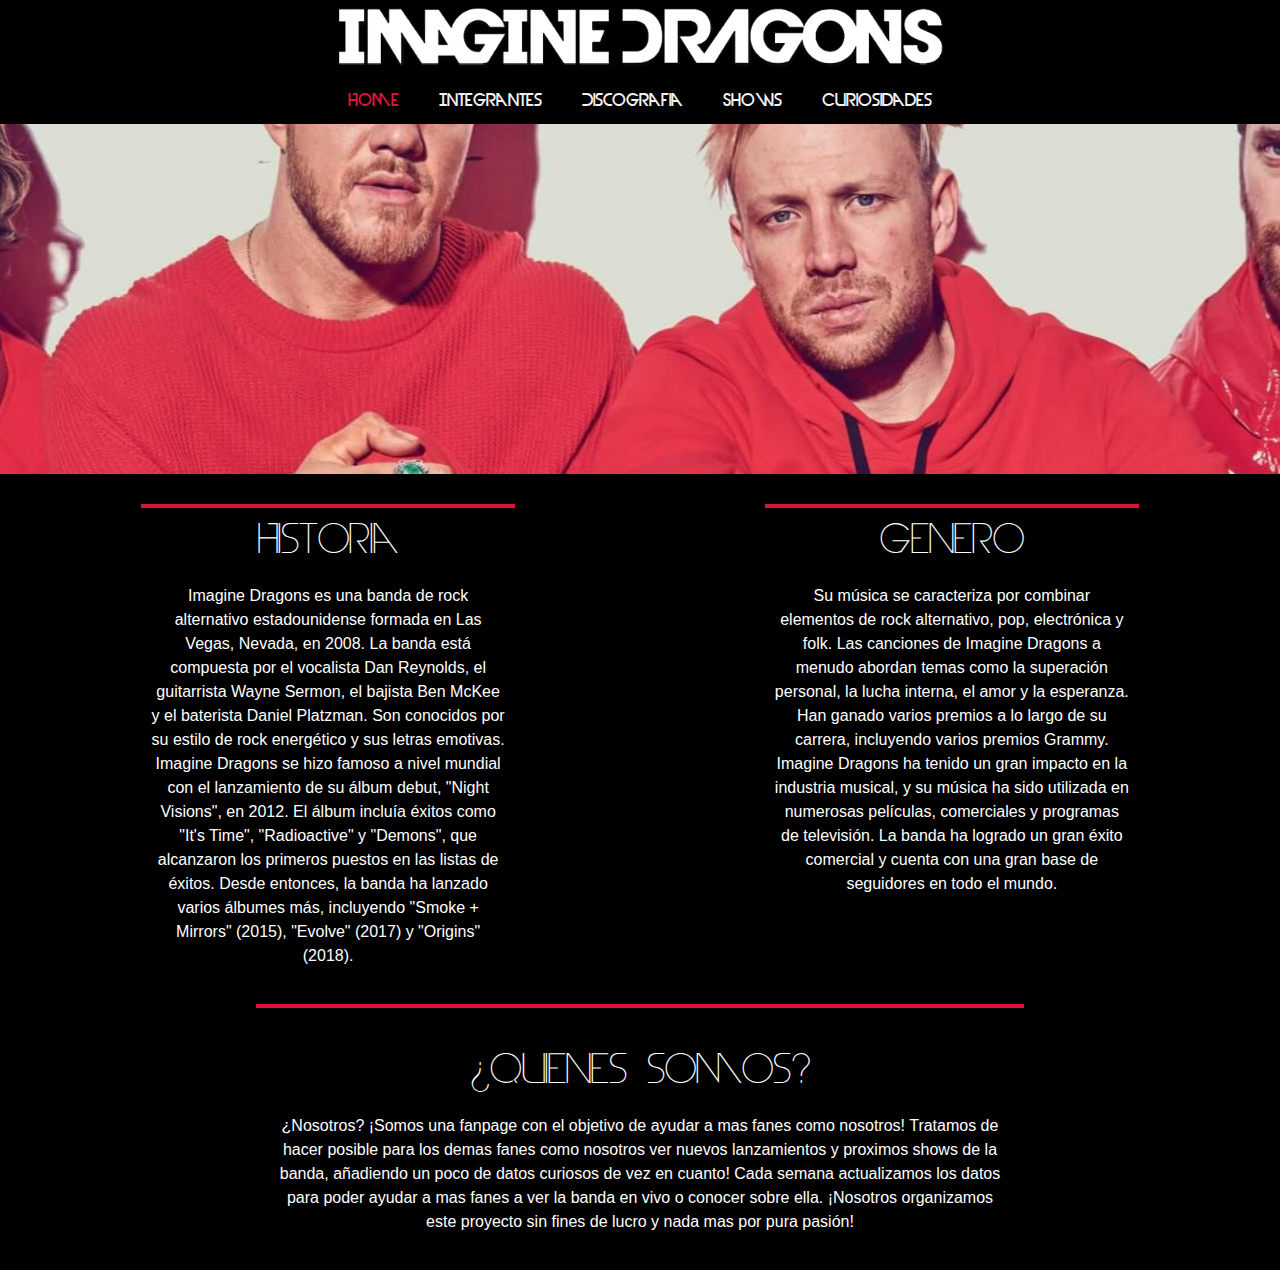
<file: index.html>
<!DOCTYPE html>
<html lang="en">
<head>
    <title>Imagine Dragons - Home</title>
    <link rel="icon" href="img/logo.png" type="image/icon type">
    <meta charset="UTF-8">
    <meta http-equiv="X-UA-Compatible" content="IE=edge">
    <meta name="viewport" content="width=device-width, initial-scale=1.0">
    <link rel="stylesheet" href="style.css">
    <link rel="stylesheet" href="https://cdn.jsdelivr.net/npm/bootstrap@4.0.0/dist/css/bootstrap.min.css" integrity="sha384-Gn5384xqQ1aoWXA+058RXPxPg6fy4IWvTNh0E263XmFcJlSAwiGgFAW/dAiS6JXm" crossorigin="anonymous">
    <script src="index.js"></script>
</head>
<body> 
  <style>body{ 
    background-color: black;
  }</style> <!--Tuve que ponerlo de esta manera porque sino no funcionaba-->
  <div class="centrar">
    <img class="logo"src="img/e129a33080213e1c0445f1d63ea45af5.png" alt="">
    <nav id="dos">
      <a class="stay" href="index.html">Home</a>
      <a href="integrantes.html">Integrantes</a>
      <a href="discografia.html">Discografia</a>
      <a href="shows.html">Shows</a>
      <a href="curiosidades.html">Curiosidades</a>
    </nav>
  </div>


  <div class="fondo"></div>
  <center>
    <div class="descripcion">
      <div class="row">
        <div class="info">
          <div class="barra"></div>
          <h1 class="titulo">Historia</h1>
          <p class="texto">
            Imagine Dragons es una banda de rock alternativo estadounidense formada en Las Vegas, Nevada, en 2008. La banda está compuesta por el vocalista Dan Reynolds, el guitarrista Wayne Sermon, el bajista Ben McKee y el baterista Daniel Platzman. Son conocidos por su estilo de rock energético y sus letras emotivas. Imagine Dragons se hizo famoso a nivel mundial con el lanzamiento de su álbum debut, "Night Visions", en 2012. El álbum incluía éxitos como "It's Time", "Radioactive" y "Demons", que alcanzaron los primeros puestos en las listas de éxitos. Desde entonces, la banda ha lanzado varios álbumes más, incluyendo "Smoke + Mirrors" (2015), "Evolve" (2017) y "Origins" (2018).
          </p>
        </div>
        <div class="info">
          <div class="barra"></div>
          <h1 class="titulo">Genero</h1>
          <p class="texto">
            Su música se caracteriza por combinar elementos de rock alternativo, pop, electrónica y folk. Las canciones de Imagine Dragons a menudo abordan temas como la superación personal, la lucha interna, el amor y la esperanza. Han ganado varios premios a lo largo de su carrera, incluyendo varios premios Grammy. Imagine Dragons ha tenido un gran impacto en la industria musical, y su música ha sido utilizada en numerosas películas, comerciales y programas de televisión. La banda ha logrado un gran éxito comercial y cuenta con una gran base de seguidores en todo el mundo.
          </p>
        </div>
      </div>
    </div>
    <div class="barra"></div>
    <div class="descripcion">
      <h1 class="titulo">¿Quienes somos?</h1>
      <p class="texto">
        ¿Nosotros? ¡Somos una fanpage con el objetivo de ayudar a mas fanes como nosotros! Tratamos de hacer posible para los demas fanes como nosotros ver nuevos lanzamientos y proximos shows de la banda, añadiendo un poco de datos curiosos de vez en cuanto! Cada semana actualizamos los datos para poder ayudar a mas fanes a ver la banda en vivo o conocer sobre ella. ¡Nosotros organizamos este proyecto sin fines de lucro y nada mas por pura pasión!
      </p>
    </div>
  </center>
  <footer>

  </footer>
</body>
</html>
</file>
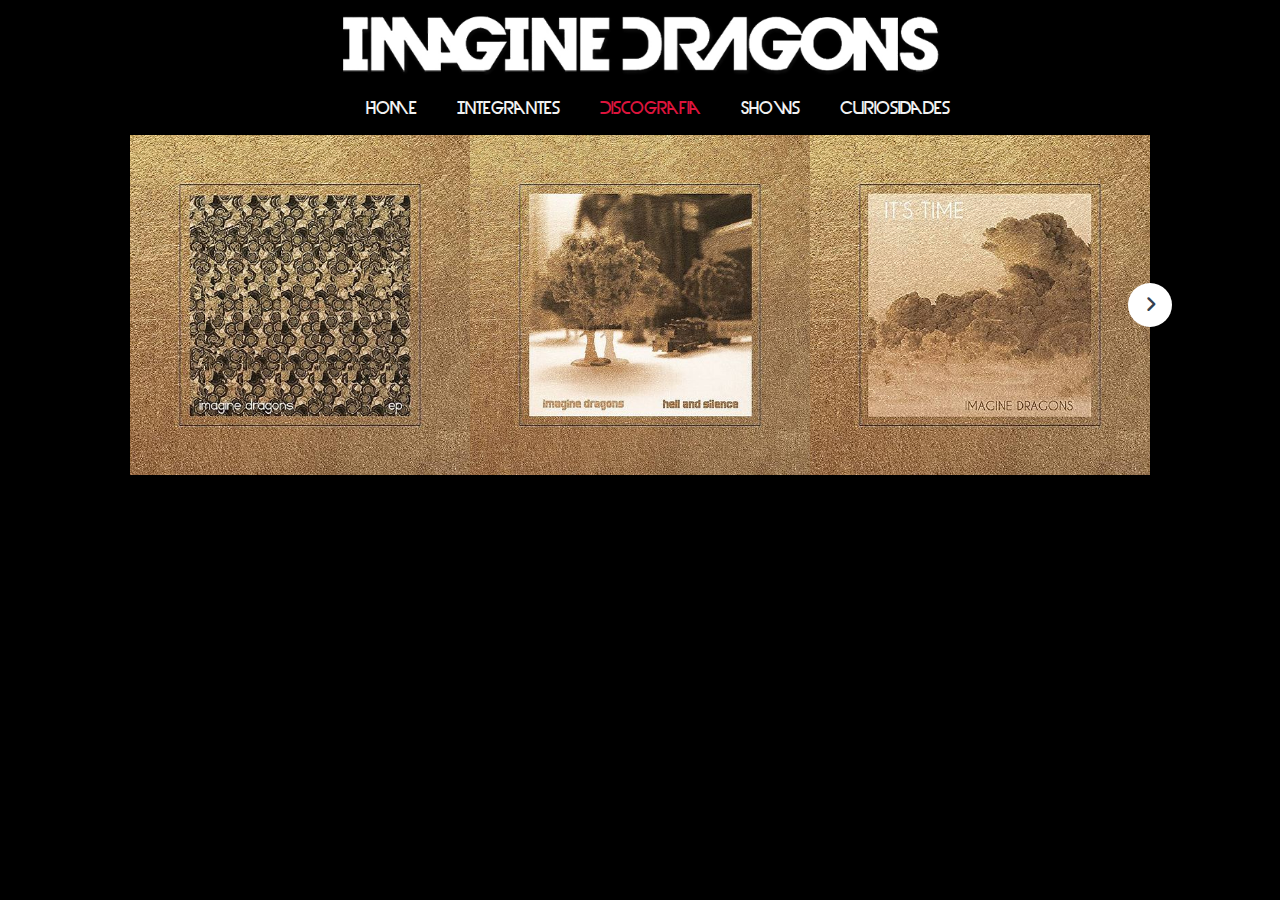
<file: discografia.html>
<!DOCTYPE html>
<html lang="en">
<head>
    <title>Imagine Dragons - Discografia</title>
    <link rel="icon" href="img/logo.png" type="image/icon type">
    <meta charset="UTF-8">
    <meta http-equiv="X-UA-Compatible" content="IE=edge">
    <meta name="viewport" content="width=device-width, initial-scale=1.0">
    <link rel="stylesheet" href="style.css">
    <link rel="stylesheet" href="https://cdnjs.cloudflare.com/ajax/libs/font-awesome/6.2.0/css/all.min.css">
    <script src="index.js"></script>
    <script src="slider.js"></script>
</head>
<body> 
  <style>body{ 
    background-color: black;
  }</style> <!--Tuve que ponerlo de esta manera porque sino no funcionaba-->
  <div class="centrar">
    <img class="logo"src="img/e129a33080213e1c0445f1d63ea45af5.png" alt="">
    <nav id="dos">
      <a href="index.html">Home</a>
      <a href="integrantes.html">Integrantes</a>
      <a class="stay" href="discografia.html">Discografia</a>
      <a href="shows.html">Shows</a>
      <a href="curiosidades.html">Curiosidades</a>
    </nav>
  </div>
  <div class="espacio"></div>
<center>
  <div class="wrapper">
    <i id="left" class="fa-solid fa-angle-left"></i>
    <div class="carousel">
      <a href="https://open.spotify.com/album/0cmKGBTMZndKAu5DW9mPUJ?si=8rj4DJW9Q6SW-wPhD3JUJA"><img src="discos/1.jpg" alt="img" draggable="false"></a>
      <a href="https://open.spotify.com/album/0q0BORsAWpbFNf7UqWwDbd?si=ABoBH_hLRDaDyBurRhPqpQ"><img src="discos/2.jpg" alt="img" draggable="false"></a>
      <a href="https://open.spotify.com/album/2Y83alrj4BCOIjSWBrv1WZ?si=AvzSdArET-2fLTmMWQ-L0w"><img src="discos/3.jpg" alt="img" draggable="false"></a>
      <a href=""><img src="discos/4.jpg" alt="img" draggable="false"></a>
      <a href="https://open.spotify.com/album/6nxDQi0FeEwccEPJeNySoS?si=8tgnY61-RKeT5y7V3QjuDw"><img src="discos/5.jpg" alt="img" draggable="false"></a>
      <a href="https://open.spotify.com/album/0Ikw6ho559687KCPbSjr0K?si=Ledr7yGETXm4PtMQXPm-Ow"><img src="discos/6.jpg" alt="img" draggable="false"></a>
      <a href="https://open.spotify.com/album/33pt9HBdGlAbRGBHQgsZsU?si=cJvfEDwqRp2X6XHBmaxsYw"><img src="discos/7.jpg" alt="img" draggable="false"></a>
      <a href="https://open.spotify.com/album/3JfSxDfmwS5OeHPwLSkrfr?si=jIdd8YGtTOybZq2owSCeJw"><img src="discos/8.png" alt="img" draggable="false"></a>
      <a href="https://open.spotify.com/album/6yiXkzHvC0OTmhfDQOEWtS?si=CULTkTKcRKCovGU_-hSSsw"><img src="discos/9.jpg" alt="img" draggable="false"></a>
      <a href="https://open.spotify.com/album/6yiXkzHvC0OTmhfDQOEWtS?si=CULTkTKcRKCovGU_-hSSsw"><img src="discos/10.jpeg" alt="img" draggable="false"></a>
    </div>
    <div class="navigation-icons">
      <i id="left" class="fa fa-angle-left"></i>
      <i id="right" class="fa fa-angle-right"></i>
    </div>
  </div>
  <div class="disco">
    <p>caca culo pedo pis</p>
  </div>
</center>
  <footer>
    
  </footer>
</body>
</file>
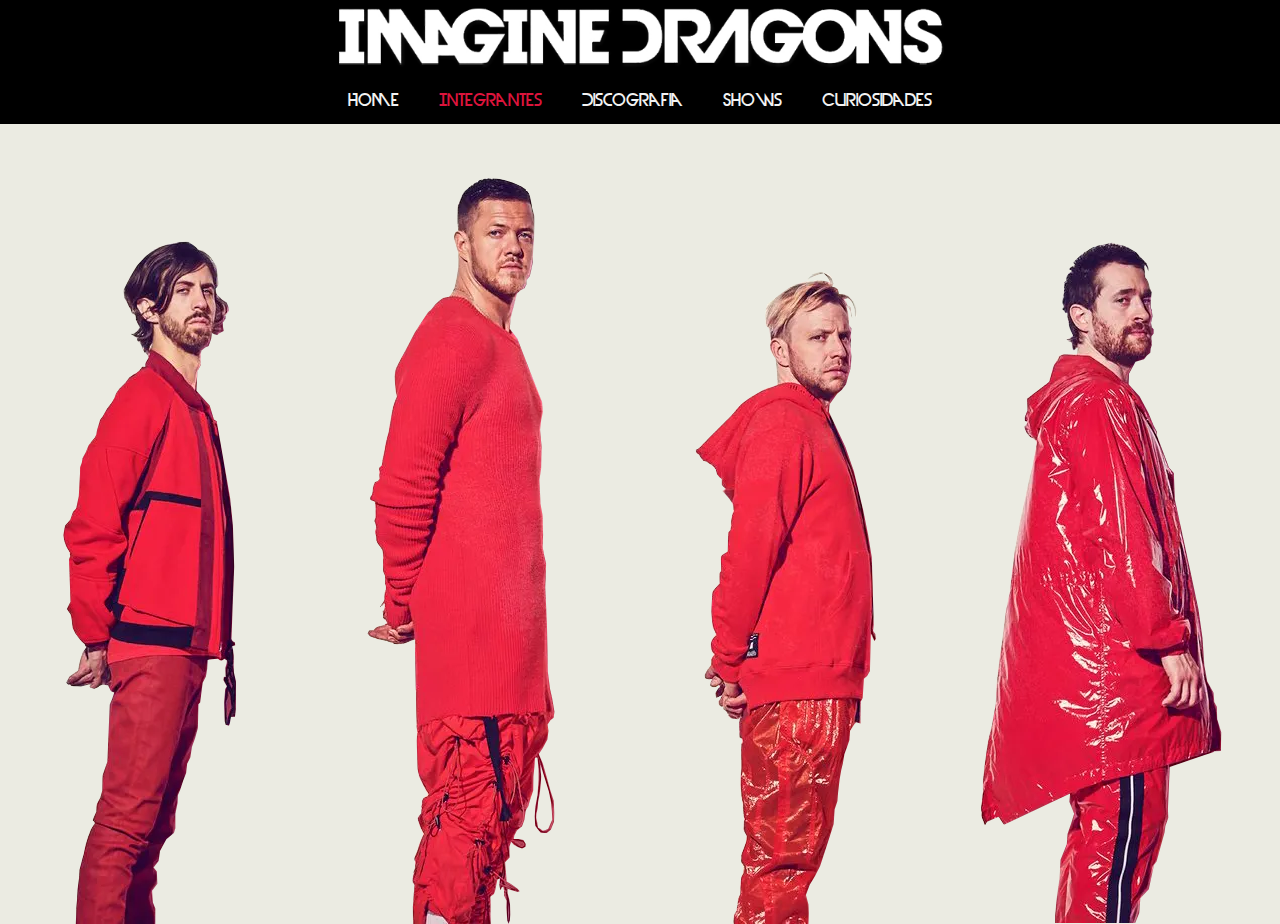
<file: integrantes.html>
<!DOCTYPE html>
<html lang="en">
<head>
    <title>Imagine Dragons - Integrantes</title>
    <link rel="icon" href="img/logo.png" type="image/icon type">
    <meta charset="UTF-8">
    <meta http-equiv="X-UA-Compatible" content="IE=edge">
    <meta name="viewport" content="width=device-width, initial-scale=1.0">
    <link rel="stylesheet" href="style.css">
    <link rel="stylesheet" href="https://cdn.jsdelivr.net/npm/bootstrap@4.0.0/dist/css/bootstrap.min.css" integrity="sha384-Gn5384xqQ1aoWXA+058RXPxPg6fy4IWvTNh0E263XmFcJlSAwiGgFAW/dAiS6JXm" crossorigin="anonymous">
    <script src="index.js"></script>
</head>
<body> 
  <style>body{ 
    background-color: black;
  }</style> <!--Tuve que ponerlo de esta manera porque sino no funcionaba-->
  <div class="centrar">
    <img class="logo"src="img/e129a33080213e1c0445f1d63ea45af5.png" alt="">
    <nav id="dos">
      <a href="index.html">Home</a>
      <a class="stay" href="integrantes.html">Integrantes</a>
      <a href="discografia.html">Discografia</a>
      <a href="shows.html">Shows</a>
      <a href="curiosidades.html">Curiosidades</a>
    </nav>
  </div>
<div class="espacio"></div>
<section class="integrantes">
  <article class="band">
    <img src="img/1.png" alt="">
    <h1 class="nombre">Wayne Sermon</h1>
    <p class="data">Nacido el 15 de noviembre de 1984 en American Fork, Utah, Wayne Sermon es el guitarrista principal de Imagine Dragons. Comenzó a tocar la guitarra a una edad temprana y estudió música en la Universidad de Berklee en Boston. Sermon se unió a Imagine Dragons en 2009 y ha contribuido a la composición de varias canciones de la banda. Es conocido por su habilidad técnica en la guitarra y su estilo distintivo en las presentaciones en vivo.</p>
  </article>
  <article class="band">
    <img src="img/2.png" alt="">
    <h1 class="nombre">Dan Reynolds</h1>
    <p class="data">Daniel Coulter Reynolds nació el 14 de julio de 1987 en Las Vegas, Nevada. Es el vocalista principal de Imagine Dragons y uno de los miembros fundadores de la banda. Antes de formar la banda, Reynolds estudió en la Universidad Brigham Young, pero decidió dejar sus estudios para dedicarse por completo a la música. Además de su carrera en Imagine Dragons, ha participado en proyectos musicales en solitario y ha sido activista en temas de salud mental y derechos LGBT.</p>
  </article>
  <article class="band">
    <img src="img/3.png" alt="">
    <h1 class="nombre">Ben McKee</h1>
    <p class="data">Benjamin Arthur McKee nació el 7 de abril de 1985 en Forestville, California. Es el bajista de Imagine Dragons y también proporciona coros y percusión adicional en algunas canciones. Antes de unirse a la banda, McKee estudió en la Universidad de Boston, donde conoció a Wayne Sermon. Juntos, decidieron mudarse a Las Vegas y formar Imagine Dragons. Además de su trabajo con la banda, McKee ha incursionado en la producción musical y ha colaborado con otros artistas.</p>
  </article>
  <article class="band">
    <img src="img/4.png" alt="">
    <h1 class="nombre">Daniel Platzman</h1>
    <p class="data">Nacido el 28 de septiembre de 1986 en Atlanta, Georgia, Daniel Platzman es el baterista de Imagine Dragons. Antes de unirse a la banda en 2011, Platzman estudió música y psicología en la Universidad de Berklee. Además de tocar la batería, también es un talentoso multiinstrumentista y ha contribuido con otros instrumentos en las grabaciones de la banda. Platzman es reconocido por su energía en el escenario y su habilidad para crear ritmos dinámicos.</p>
  </article>
</section>

<footer>

</footer>
</body>
</html>
</file>
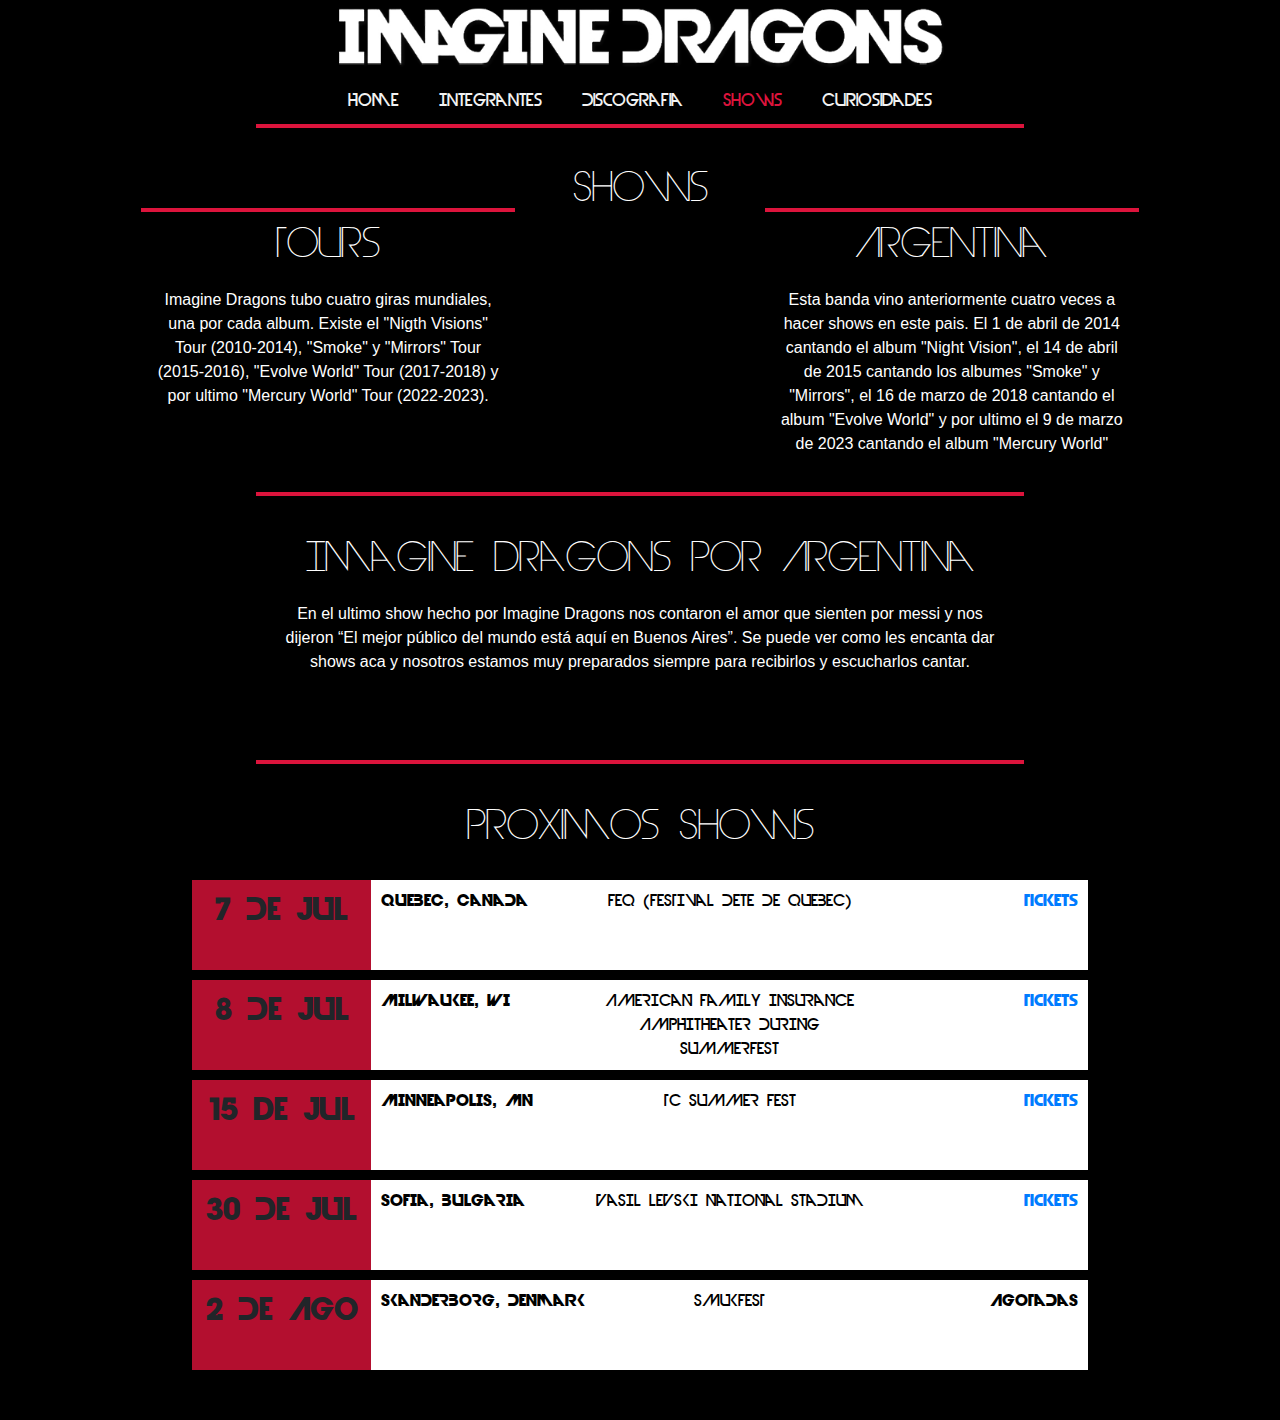
<file: shows.html>
<!DOCTYPE html>
<html lang="en">
<head>
    <title>Imagine Dragons - Shows</title>
    <link rel="icon" href="img/logo.png" type="image/icon type">
    <meta charset="UTF-8">
    <meta http-equiv="X-UA-Compatible" content="IE=edge">
    <meta name="viewport" content="width=device-width, initial-scale=1.0">
    <link rel="stylesheet" href="style.css">
    <link rel="stylesheet" href="https://cdn.jsdelivr.net/npm/bootstrap@4.0.0/dist/css/bootstrap.min.css" integrity="sha384-Gn5384xqQ1aoWXA+058RXPxPg6fy4IWvTNh0E263XmFcJlSAwiGgFAW/dAiS6JXm" crossorigin="anonymous">
    <script src="index.js"></script>
</head>
<body> 
  <style>body{ 
    background-color: black;
  }</style> <!--Tuve que ponerlo de esta manera porque sino no funcionaba-->
  <div class="centrar">
    <img class="logo"src="img/e129a33080213e1c0445f1d63ea45af5.png" alt="">
    <nav id="dos">
      <a href="index.html">Home</a>
      <a href="integrantes.html">Integrantes</a>
      <a href="discografia.html">Discografia</a>
      <a class="stay" href="shows.html">Shows</a>
      <a href="curiosidades.html">Curiosidades</a>
    </nav>
  </div>

  <div class="espacio"></div>
  <center>
    <div class = "barra">
      <div class="descripcion">
        <h1 class="titulo">Shows</h1>
      </div>
    </div>
    <div class="espacio"></div>
    <div class="descripcion">
      <div class="row">
        <div class="info">
          <div class="barra"></div>
          <h1 class="titulo">Tours</h1>
          <p class="texto">
            Imagine Dragons tubo cuatro giras mundiales, una por cada album. Existe el "Nigth Visions" Tour (2010-2014), "Smoke" y "Mirrors" Tour (2015-2016), "Evolve World" Tour (2017-2018) y por ultimo "Mercury World" Tour (2022-2023). 
          </p>
        </div>
        <div class="info">
          <div class="barra"></div>
          <h1 class="titulo">Argentina</h1>
          <p class="texto">
            Esta banda vino anteriormente cuatro veces a hacer shows en este pais. El 1 de abril de 2014 cantando el album "Night Vision", el 14 de abril de 2015 cantando los albumes "Smoke" y "Mirrors", el 16 de marzo de 2018 cantando el album "Evolve World" y por ultimo el 9 de marzo de 2023 cantando el album "Mercury World" 
          </p>
        </div>
      </div>
    </div>
    <div class="barra"></div>
    <div class="descripcion">
      <h1 class="titulo">Imagine dragons por Argentina</h1>
      <p class="texto">
        En el ultimo show hecho por Imagine Dragons nos contaron el amor que sienten por messi y nos dijeron “El mejor público del mundo está aquí en Buenos Aires”. Se puede ver como les encanta dar shows aca y nosotros estamos muy preparados siempre para recibirlos y escucharlos cantar.
      </p>
    </div>
    <div class="espacio"></div>
    <div class="barra"></div>
    <div class="descripcion">
      <h1 class="titulo">Proximos Shows</h1>
    </div>
    <div class="show">
      <div class="date">
        <p>7 DE JUL</p>
      </div>
      <div class="informacion">
        <div class="ciudad">
          <p>QUEBEC, CaNaDa</p>
        </div>
        <div class="lugar">
          <p>FEQ (FESTIvaL DEtE DE QUEBEC)</p>
        </div>
        <div class="tickets">
          <a href=""><p>Tickets</p></a>
        </div>
      </div>
    </div>
    <div class="show">
      <div class="date">
        <p>8 DE JUL</p>
      </div>
      <div class="informacion">
        <div class="ciudad">
          <p>MILWaUKEE, WI</p>
        </div>
        <div class="lugar">
          <p>AMERICaN FaMILy INSURaNCE AMPHItHEatER DURING SUMMERFESt</p>
        </div>
        <div class="tickets">
          <a href=""><p>Tickets</p></a>
        </div>
      </div>
    </div>
    <div class="show">
      <div class="date">
        <p>15 de jul</p>
      </div>
      <div class="informacion">
        <div class="ciudad">
          <p>MINNEaPOLIS, MN</p>
        </div>
        <div class="lugar">
          <p>TC SUMMER FESt</p>
        </div>
        <div class="tickets">
          <a href=""><p>Tickets</p></a>
        </div>
      </div>
    </div>
    <div class="show">
      <div class="date">
        <p>30 DE JUL</p>
      </div>
      <div class="informacion">
        <div class="ciudad">
          <p>SOFIa, BULGaRIa</p>
        </div>
        <div class="lugar">
          <p>VaSIL LEVSKI NatIONaL StaDIUm</p>
        </div>
        <div class="tickets">
          <a href=""><p>Tickets</p></a>
        </div>
      </div>
    </div>
    <div class="show">
      <div class="date">
        <p>2 DE Ago</p>
      </div>
      <div class="informacion">
        <div class="ciudad">
          <p>SKaNDERBORG, DENmarK</p>
        </div>
        <div class="lugar">
          <p>SMUKFEST</p>
        </div>
        <div class="tickets">
          <p>AGOTaDaS</p>
        </div>
      </div>
    </div>
  </center>
  <div class="espacio"></div>
  <footer>

  </footer>
</body>
</html>
</file>
<file: style.css>
@font-face {
  font-family: "Imagine Font Medium";
  src: url("fonts/Devil\ Breeze\ Medium.ttf");
}
@font-face {
  font-family: "Imagine Font Light";
  src: url("fonts/Devil\ Breeze\ Light.ttf");
}
@font-face {
  font-family: "Imagine Font Bold";
  src: url("fonts/Devil\ Breeze\ Bold.ttf");
}

.right{
  display: flex;
  float:right;
  text-align: right;
}
.left{
  display: flex;
  float: left;
}
.logo{
  width: 47.45%;
}
.centrar{
  text-align: center;
  display: block;
  margin-left: auto;
  margin-right: auto;
}
.fondo{
  text-align: center;
  background-position: center;
  background-repeat: no-repeat;
  background-attachment: fixed;
  background-image:url("img/FB_IMG_1576747634955.jpg");
  height: 400px;
  width: 100%;
}
.fondo2{
  text-align: center;
  background-position: center;
  background-repeat: no-repeat;
  background-attachment: fixed;
  background-image:url("img/gif.gif");
  background-size: 100%;
  height: 500px;
  width: 100%;
}
.photo{
  width: 60%;
  display: block;
  margin-left: auto;
  margin-right: auto;
}
.disco{
  height: auto;
  max-width: 300px;
  max-height: 300px;
}
.top{
  padding: 20px;
}

.titulo{
  font-family: Imagine Font Light;
  padding-top: 10px;
}
.row{
  width: 99%;
}
.row:after {
  content: "";
  display: table;
  clear: both;
}
.barra{
  border: crimson solid 2px;
  height: 1px;
  width: 60%;
}
.info{
  width: 50%;
}
.texto{
  width: 60%;
  padding: 10px;
}
.descripcion{
  color: white;
  padding: 10px;
  padding-top: 30px;
}
.espacio{
  height: 50px;
  width: 100%;
}


.sticky{
  position: fixed;
  top: 0;
}
#dos:not(.sticky){
  position: absolute;
}
#dos {
    background-color: black;
    overflow: hidden;
    font-family: Imagine Font Medium;
    padding: 10px;
    padding-top: 15px;
    width: 100%;
  }
#dos .stay{
    color: crimson;
  }
#dos a {
    color: #f2f2f2;
    text-align: center;
    padding: 14px 16px;
    text-decoration: none;
    font-size: 17px;
  }
#dos a:link{
    text-decoration: none;
}
#dos a:hover {
    color:crimson;
  }
#dos a.active {
    background-color: #04AA6D;
    color: white;
  }



  .wrapper{
    display: flex;
    max-width: 1020px;
    position: relative;
  }
  .wrapper i{
    top: 50%;
    height: 44px;
    width: 44px;
    color: #343F4F;
    cursor: pointer;
    font-size: 1.15rem;
    position: absolute;
    text-align: center;
    line-height: 44px;
    background: #fff;
    border-radius: 50%;
    transform: translateY(-50%);
    transition: transform 0.1s linear;
  }
  .wrapper i:active{
    transform: translateY(-50%) scale(0.9);
  }
  .wrapper i:hover{
    background: #f2f2f2;
  }
  .wrapper i:first-child{
    left: -22px;
    display: none;
  }
  .wrapper i:last-child{
    right: -22px;
  }
  .wrapper .carousel{
    font-size: 0px;
    cursor: pointer;
    overflow: hidden;
    white-space: nowrap;
    scroll-behavior: smooth;
  }
  .carousel.dragging{
    cursor: grab;
    scroll-behavior: auto;
  }
  .carousel.dragging img{
    pointer-events: none;
  }
  .carousel img{
    height: 340px;
    object-fit: cover;
    user-select: none;
    margin-left: 14px;
    width: calc(100% / 3);
  }
  .carousel img:first-child{
    margin-left: 0px;
  }
  @media screen and (max-width: 900px) {
    .carousel img{
      width: calc(100% / 2);
    }
  }
  @media screen and (max-width: 550px) {
    .carousel img{
      width: 100%;
    }
  }


  .integrantes{
    position:relative;
    margin:auto;
    width: 100%;
    background-color: #ebebe2;
    display: flex;
  }
  .band{
    position:relative;
    width: 25%;
    height: auto;
    margin: auto;
    text-align: center;
  }
  .band:hover .integrantes{
    transition: 3s ease;
    background-color: black;
  }
  .band:hover{
    transition: 1s ease;
    background-color: rgb(68, 65, 65);
  }
  .band:hover img{
    opacity: 0%;
    transition: 1s ease;
  }
  .nombre{
    position: absolute;
    top: 13%;
    left: 8%;
    font-family: imagine font medium;
    opacity: 0%;
  }
  .data{
    position: absolute;
    top: 20%;
    opacity: 0%;
  }
  .band:hover .nombre{
    transition: 1s ease;
    opacity: 100%;
    color: white;
    padding: 10px;
  }
  .band:hover .data{
    transition: 1s ease;
    opacity: 100%;
    color: white;
    padding: 40px;
  }
  





  .show{
    width: 70%;
    display: flex;
    height: 100px;
    
    padding-top: 10px;
  }
  .date{
    background-color: rgb(179, 15, 47);
    width: 20%;
    text-align: center;
  }
  .date p{
    padding-top: 5%;
    font-family: imagine font Bold;
    font-size: 30px;
  }
  .informacion{
    font-size:medium;
    width: 80%;
    background-color: white;
    color: black;
    display: flex;
  }
  .ciudad{
    padding-top: 10px;
    padding-left: 10px;
    text-align: left;
    width: 30%;
    font-family: imagine font bold;
  }
  .lugar{
    padding-top: 10px;
    width: 40%;
    font-family: imagine font medium;
  }
  .tickets{
    padding-top: 10px;
    padding-right: 10px;
    text-align: right;
    width: 30%;
    font-family: imagine font bold;
  }



  .curiosidad{
    width: 80%;
    display: flex;
  }
  .numero{
    background-color: rgb(179, 15, 47);
    width: 10%;
    font-family: imagine font medium;
    padding-top: 1%;
  }
  .dato{
    border: 2px crimson solid;
    border-left: 1px crimson solid;
    width: 90%;
  }
  .dato p{
    width: 90%;
  }
</file>
